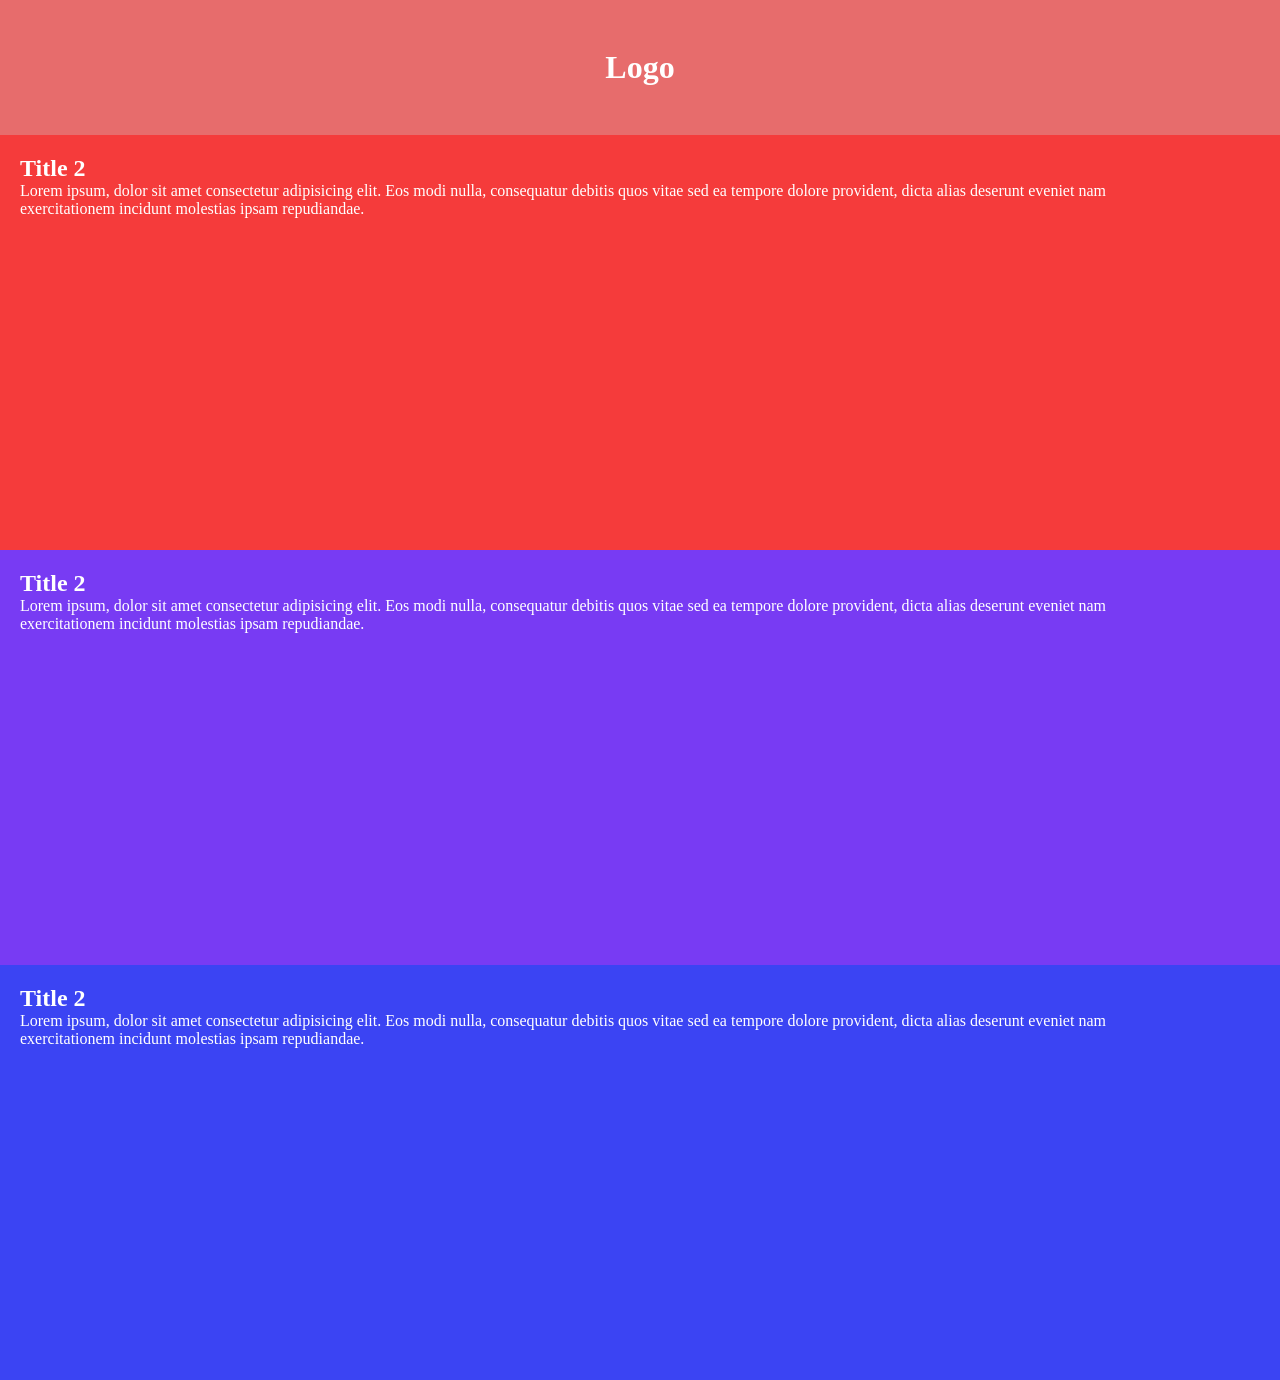
<file: opdracht_7.1/index.html>
<!DOCTYPE html>
<html lang="en">

<head>
    <meta charset="UTF-8">
    <meta name="viewport" content="width=device-width, initial-scale=1.0">
    <title>Opdracht 7.1</title>
    <link rel="stylesheet" href="/opdracht_7.1/style.css">
</head>

<body>
    <header>
        <h1>Logo</h1>
        <input type="checkbox">
    </header>
    <main>
        <section class="section-1">
            <h2>Title 2</h2>
            <p>
                Lorem ipsum, dolor sit amet consectetur adipisicing
                elit. Eos modi nulla, consequatur debitis quos vitae
                sed ea tempore dolore provident, dicta alias deserunt
                eveniet nam exercitationem incidunt molestias ipsam
                repudiandae.
            </p>
        </section>
        <section class="section-2">
            <h2>Title 2</h2>
            <p>
                Lorem ipsum, dolor sit amet consectetur adipisicing
                elit. Eos modi nulla, consequatur debitis quos vitae
                sed ea tempore dolore provident, dicta alias deserunt
                eveniet nam exercitationem incidunt molestias ipsam
                repudiandae.
            </p>
        </section>
        <section class="section-3">
            <h2>Title 2</h2>
            <p>
                Lorem ipsum, dolor sit amet consectetur adipisicing
                elit. Eos modi nulla, consequatur debitis quos vitae
                sed ea tempore dolore provident, dicta alias deserunt
                eveniet nam exercitationem incidunt molestias ipsam
                repudiandae.
            </p>
        </section>
    </main>
</body>

</html>
</file>
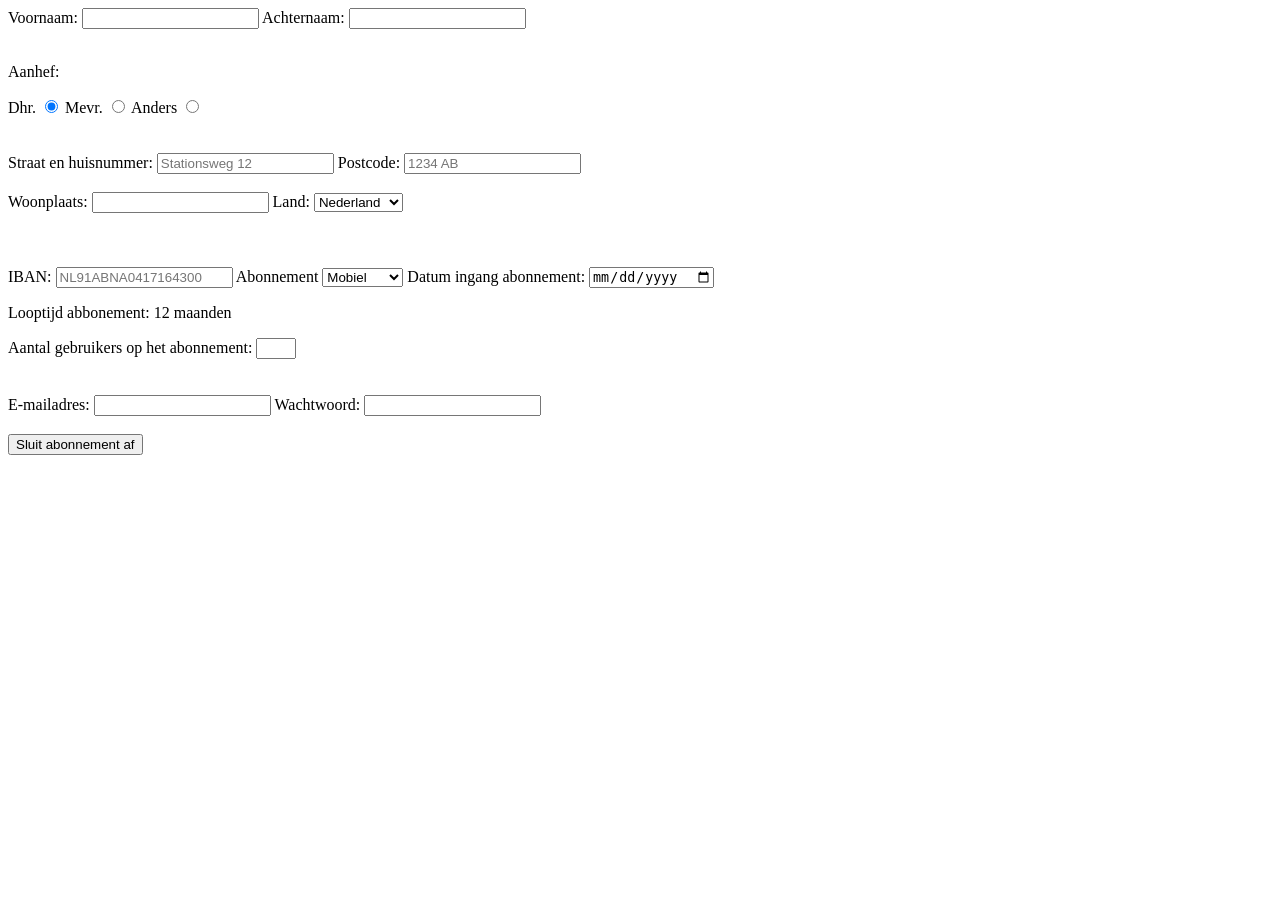
<file: w3_2-hallohi-abonnementsformulier/index.html>
<!DOCTYPE html>
<html lang="en">
<head>
    <meta charset="UTF-8">
    <meta name="viewport" content="width=device-width, initial-scale=1.0">
    <title>Hallo Hi abonnementsformulier</title>
</head>
<body>
    <form>
        <label for="firstName">Voornaam:</label>
        <input type="text" pattern="[a-zA-Z]" name="firstName" title="Geen cijfers gebruiken" required>
        <label for="lastName">Achternaam:</label>
        <input type="text" pattern="[a-zA-Z]" name="lastName" title="Geen cijfers gebruiken" required>
        <br>
        <br>
        <p>Aanhef:</p>
        <label for="gender">Dhr.</label>
        <input type="radio" checked name="gender">
        <label for="gender">Mevr.</label>
        <input type="radio" name="gender">
        <label for="gender">Anders</label>
        <input type="radio" name="gender">
        <br>
        <br>
        <br>
        <label for="street">Straat en huisnummer:</label>
        <input type="text" name="street" pattern="" placeholder="Stationsweg 12" required>
        <label for="zip-code">Postcode:</label>
        <input type="text" name="zip-code" pattern="[0-9]{4} ?[A-Za-z]{2}" placeholder="1234 AB" required>
        <br>
        <br>
        <label for="city">Woonplaats:</label>
        <input type="text" name="city"> 
        <label for="country">Land:</label>
        <select name="country">
            <option value="netherlands">Nederland</option>
            <option value="belgium">België</option>
            <option value="luxembourg">Luxemburg</option>
            <option value="germany">Duitsland</option>
            <option value="france">Frankrijk</option>
        </select>
        <br>
        <br>
        <br>
        <br>
        <label for="iban">IBAN:</label>
        <input type="text" name="iban" pattern="NL[0-9]{2}[A-Z]{4}[0-9]{10}" maxlength="18" placeholder="NL91ABNA0417164300" required>
        <label for="subscription">Abonnement</label>
        <select name="subscription">
            <option value="mobile">Mobiel</option>
            <option value="fiber">Glasvezel</option>
            <option value="tv">TV</option>
        </select>
        <label for="date">Datum ingang abonnement:</label>
        <input type="date" name="date" min="2026-09-23" required>
        <p>Looptijd abbonement: 12 maanden</p>
        <label for="total-subscriptions">Aantal gebruikers op het abonnement:</label>
        <input type="number" name="total-subscriptions" min="0" max="4" required>
        <br>
        <br>
        <br>
        <label for="email">E-mailadres:</label>
        <input type="email" name="email" required>
        <label for="password">Wachtwoord:</label>
        <input type="password" name="password" required>
        <br>
        <br>
        <input type="submit" value="Sluit abonnement af">
    </form>
</body>
</html>
</file>
<file: opdracht_7.1/style.css>
* {
    margin: 0;
}

header {
    display: flex;
    align-items: center;
    justify-content: space-between;
    height: 75px;
    background-color: rgb(98, 85, 196);
}

input,
h1 {
    margin: 15px;
    color: white;
}

input {
    height: 25px;
    width: 25px;
}

.section-1,
.section-2,
.section-3 {
    display: flex;
    flex-flow: column nowrap;
    justify-content: center;
    align-items: center;
    text-align: center;
    color: white;
    height: 250px;
}

.section-1 {
    background-color: cyan;
}

.section-2 {
    background-color: fuchsia;
}

.section-3 {
    background-color: midnightblue;
}

p {
    width: 90%;
}

@media (min-width: 1032px) {
    input {
        display: none;
    }

    header {
        justify-content: center;
        height: 135px;
        background-color: rgb(231, 108, 108);
    }

    .section-1,
    .section-2,
    .section-3 {
        flex-flow: column wrap;
        justify-content: flex-start;
        align-items: flex-start;
        text-align: start;
        height: 415px;
    }

    .section-1 {
        background-color: rgb(245, 59, 59);
    }

    .section-2 {
        background-color: rgb(120, 59, 243);
    }

    .section-3 {
        background-color: rgb(59, 68, 243);
    }

    h2,
    p {
        margin-left: 20px;
    }

    h2 {
        margin-top: 20px;
    }
}

@media (min-width: 1920px) {
    header {
        justify-content: flex-start;
        height: 100px;
        background-color: rgb(245, 81, 81);
    }

    h1 {
        margin-left: 100px;
    }

    .section-1,
    .section-2,
    .section-3 {
        height: 330px;
        color: black;
    }

    .section-1 {
        background-color: rgb(248, 199, 51);
    }

    .section-2 {
        background-color: rgb(226, 135, 15);
    }

    .section-3 {
        background-color: rgb(48, 174, 71);
    }

    h2,
    p {
        margin-left: 100px;
    }

    h2 {
        margin-top: 30px;
    }
}
</file>
